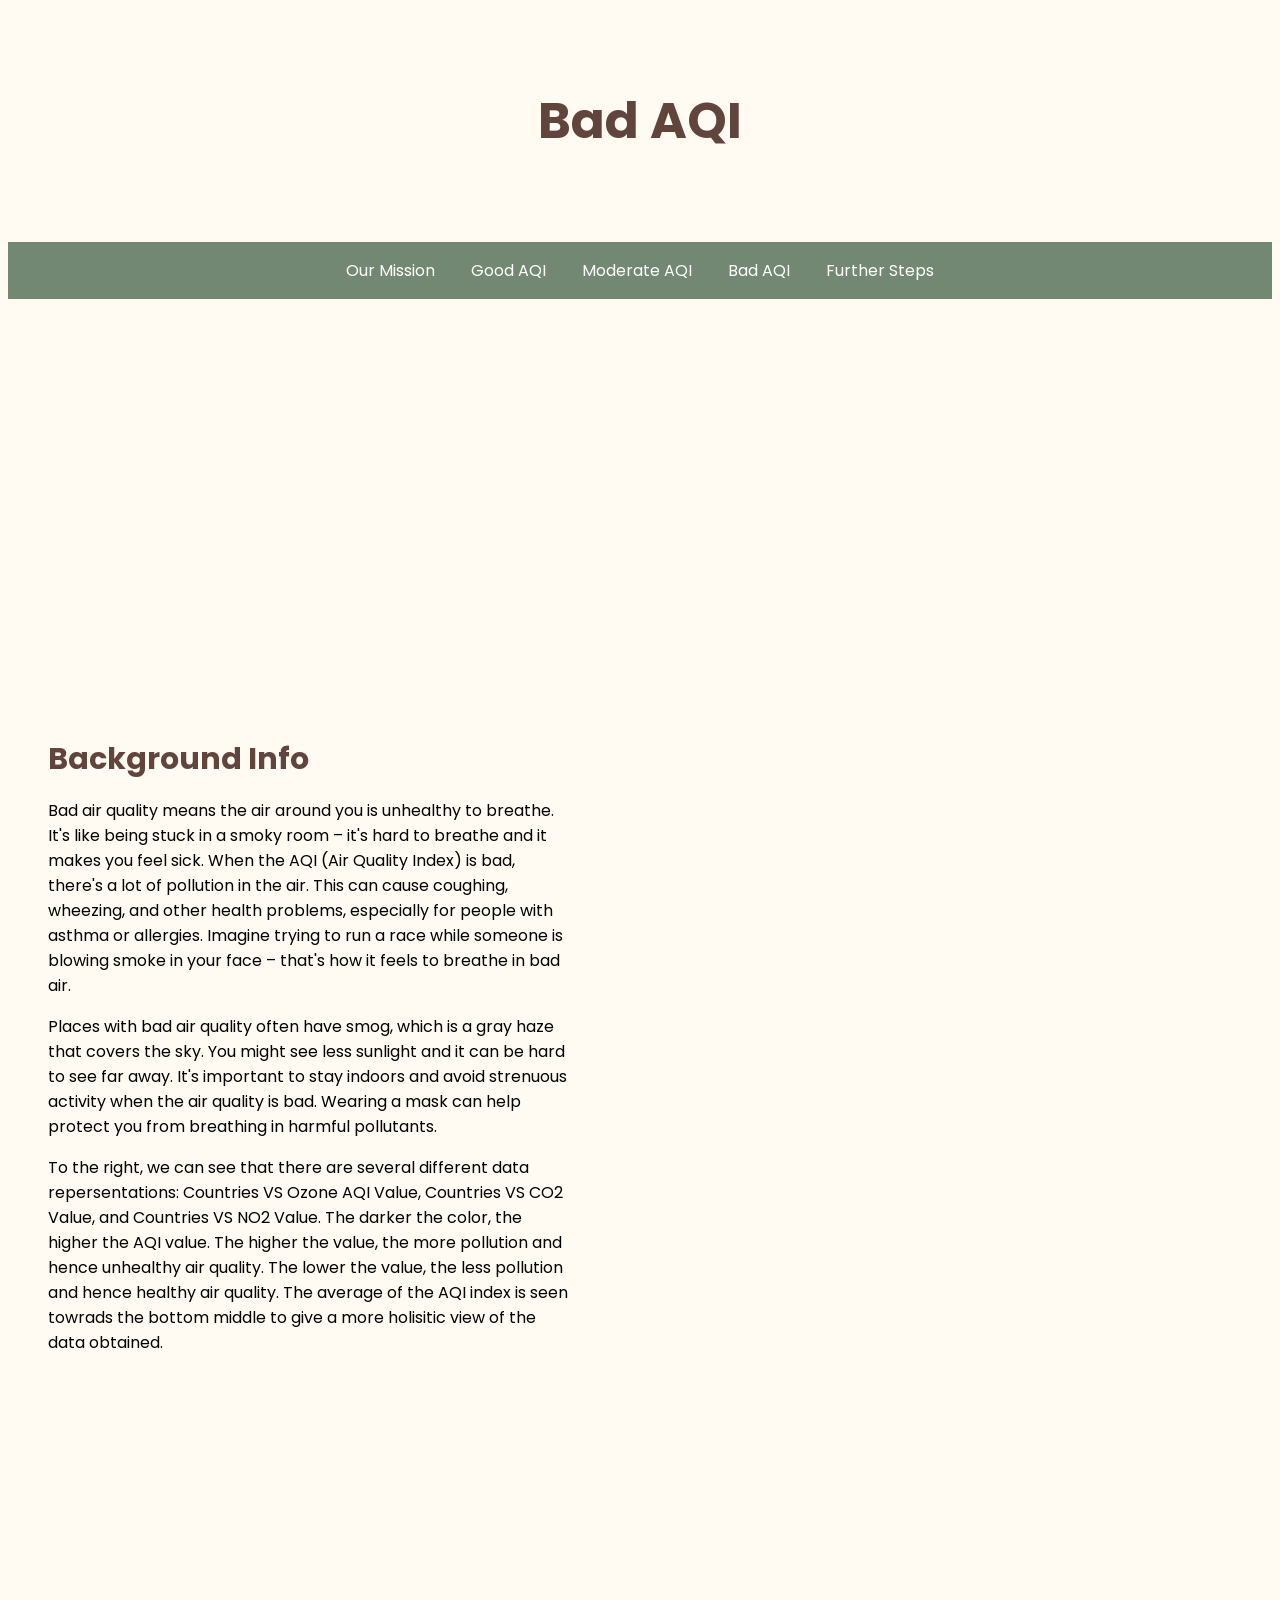
<file: bad aqi.html>
<!DOCTYPE html>
<html>

<head>
  <meta charset="utf-8">
  <meta name="viewport" content="width=device-width">
  <title>Breathe Aware</title>
  <link href="style.css" rel="stylesheet" type="text/css" />

  <!-- FONTS -->
  <link rel="preconnect" href="https://fonts.googleapis.com">
  <link rel="preconnect" href="https://fonts.gstatic.com" crossorigin>
  <link href="https://fonts.googleapis.com/css2?family=Poppins:ital,wght@0,100;0,200;0,300;0,400;0,500;0,600;0,700;0,800;0,900;1,100;1,200;1,300;1,400;1,500;1,600;1,700;1,800;1,900&display=swap" rel="stylesheet">
</head>

<body>
  <h1>Bad AQI</h1>
  <nav>
    <ul>
      <li> <a href="index.html">Our Mission</a> </li>
      <li> <a href="good aqi.html">Good AQI</a> </li>
      <li> <a href="moderate aqi.html">Moderate AQI</a></li>
      <li> <a href="bad aqi.html">Bad AQI</a></li>
      <li> <a href="further steps.html">Further Steps</a></li>
    </ul>
  </nav>

  <div class="AQI-info">
    <div class="bg-info">
    <h2>Background Info</h2>
  <p>Bad air quality means the air around you is unhealthy to breathe. It's like being stuck in a smoky room – it's hard to breathe and it makes you feel sick. When the AQI (Air Quality Index) is bad, there's a lot of pollution in the air. This can cause coughing, wheezing, and other health problems, especially for people with asthma or allergies. Imagine trying to run a race while someone is blowing smoke in your face – that's how it feels to breathe in bad air.</p>

       <p>Places with bad air quality often have smog, which is a gray haze that covers the sky. You might see less sunlight and it can be hard to see far away. It's important to stay indoors and avoid strenuous activity when the air quality is bad. Wearing a mask can help protect you from breathing in harmful pollutants.</p>

      <p>To the right, we can see that there are several different data repersentations: Countries VS Ozone AQI Value, Countries VS CO2 Value, and Countries VS NO2 Value. The darker the color, the higher the AQI value. The higher the value, the more pollution and hence unhealthy air quality. The lower the value, the less pollution and hence healthy air quality. The average of the AQI index is seen towrads the bottom middle to give a more holisitic view of the data obtained.</p>
      
      </div>
    <div class="map-container">
  <iframe width="600" height="450" src="https://lookerstudio.google.com/embed/reporting/fd1139eb-24c3-4846-bc76-33be8bdac78e/page/p_7djhclrpjd" frameborder="0" style="border:0" allowfullscreen sandbox="allow-storage-access-by-user-activation allow-scripts allow-same-origin allow-popups allow-popups-to-escape-sandbox"></iframe>
  <iframe width="600" height="450" src="https://lookerstudio.google.com/embed/reporting/c0658379-f95e-4f5a-ae81-70a7f9e55a9c/page/p_wod7ktrpjd" frameborder="0" style="border:0" allowfullscreen sandbox="allow-storage-access-by-user-activation allow-scripts allow-same-origin allow-popups allow-popups-to-escape-sandbox"></iframe>
  <iframe width="600" height="450" src="https://lookerstudio.google.com/embed/reporting/b8890743-5bad-41d1-9bae-63252430cec6/page/p_vu9du1rpjd" frameborder="0" style="border:0" allowfullscreen sandbox="allow-storage-access-by-user-activation allow-scripts allow-same-origin allow-popups allow-popups-to-escape-sandbox"></iframe>
      </div>

</body>
</file>
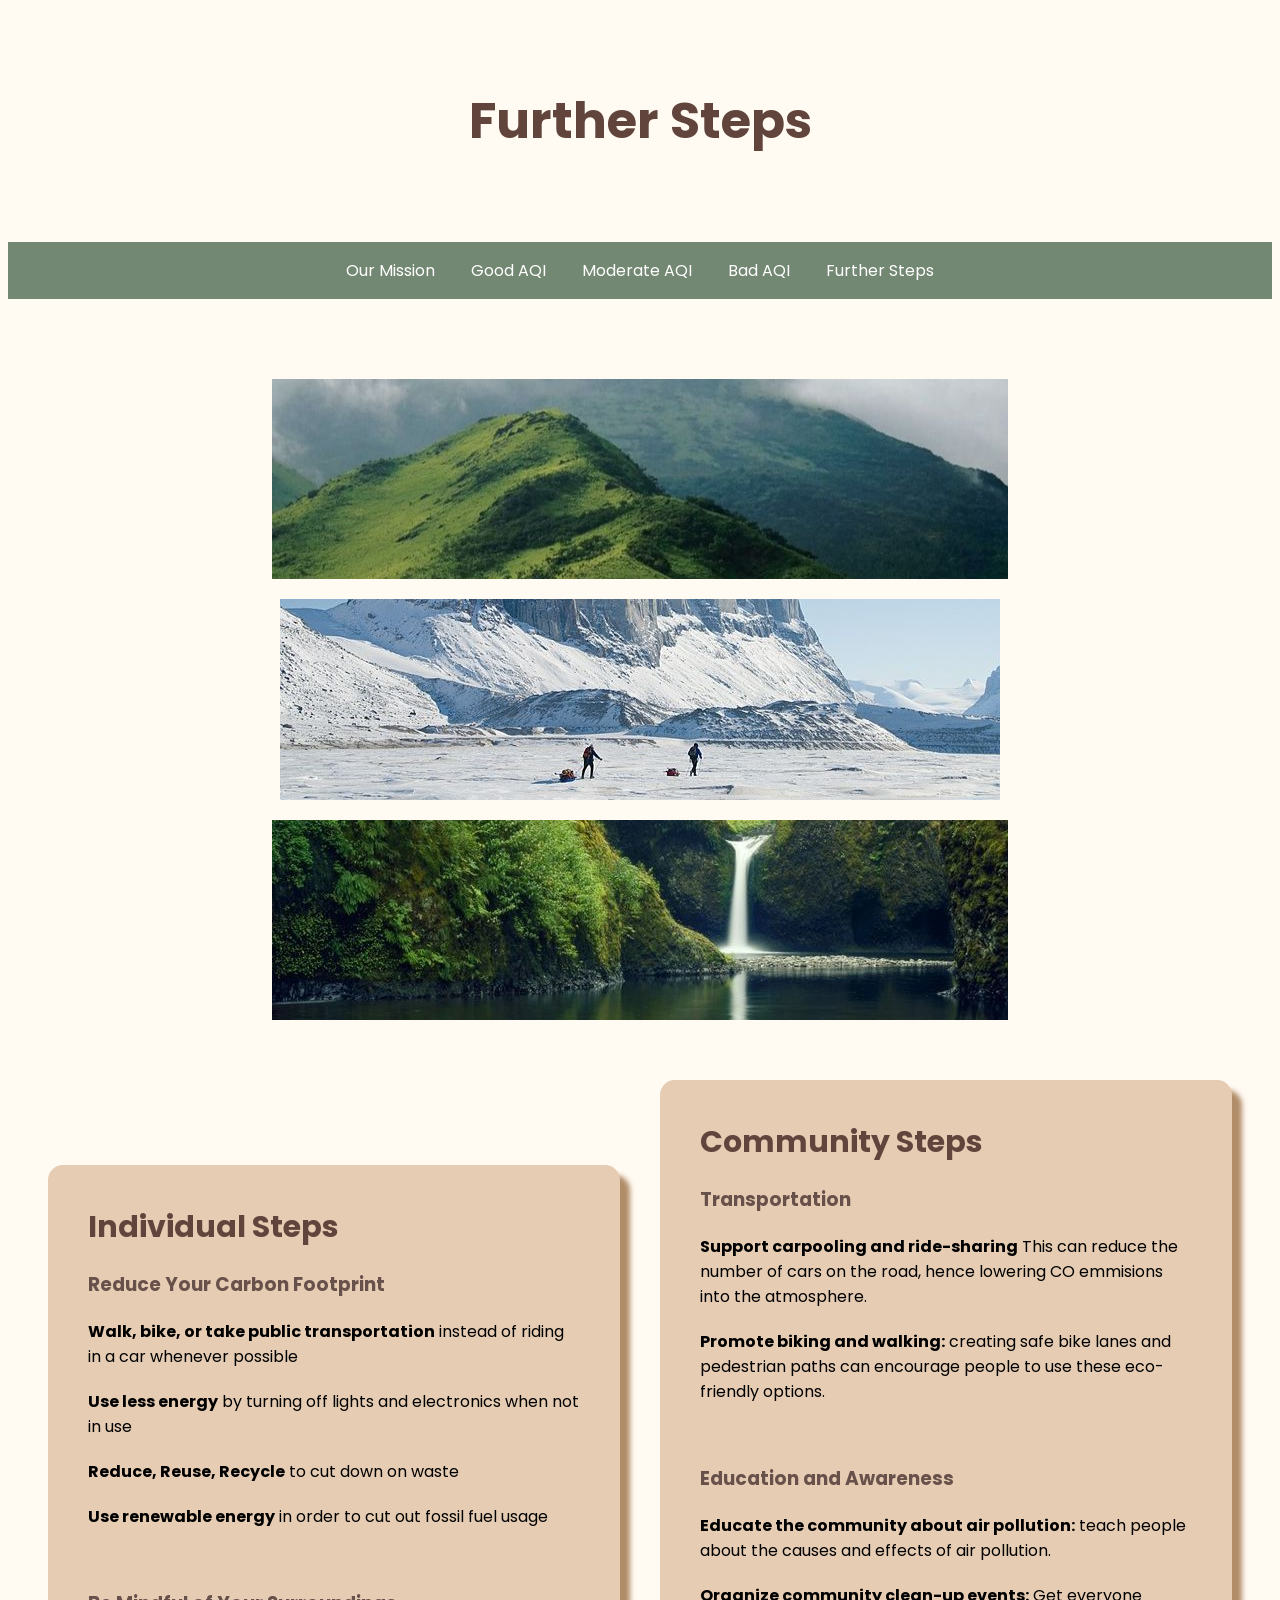
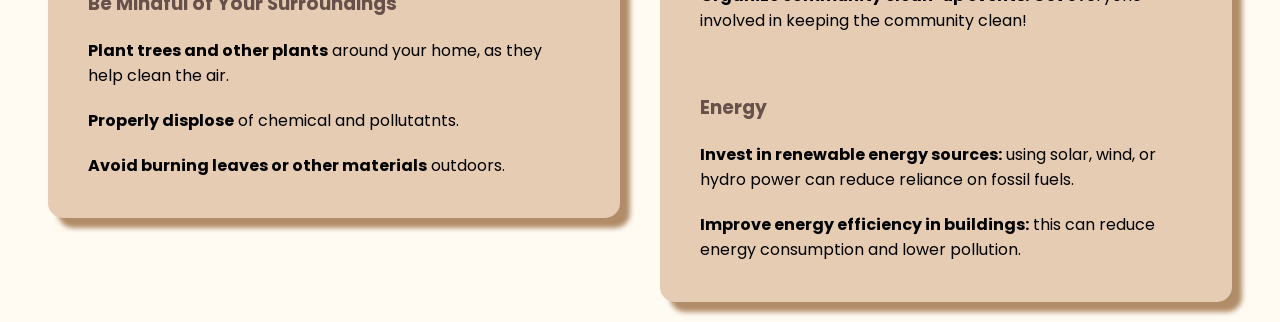
<file: further steps.html>
<!DOCTYPE html>

<html>

<head>
  <meta charset="utf-8">
  <meta name="viewport" content="width=device-width">
  <title>Breathe Aware</title>
  <link href="style.css" rel="stylesheet" type="text/css" />

  <!-- FONTS -->
  <link rel="preconnect" href="https://fonts.googleapis.com">
  <link rel="preconnect" href="https://fonts.gstatic.com" crossorigin>
  <link href="https://fonts.googleapis.com/css2?family=Poppins:ital,wght@0,100;0,200;0,300;0,400;0,500;0,600;0,700;0,800;0,900;1,100;1,200;1,300;1,400;1,500;1,600;1,700;1,800;1,900&display=swap" rel="stylesheet">
</head>

<body>


  <h1>Further Steps</h1>

  <nav>
    <ul>
      <li> <a href="index.html">Our Mission</a> </li>
      <li> <a href="good aqi.html">Good AQI</a> </li>
      <li> <a href="moderate aqi.html">Moderate AQI</a></li>
      <li> <a href="bad aqi.html">Bad AQI</a></li>
      <li> <a href="further steps.html">Further Steps</a></li>
    </ul>
  </nav>

  <div class="image-container">
    <img class="steps" src="FurtherStepsImages/bow.jpg" alt="Beautiful green mountains.">
    <img class="steps" src="FurtherStepsImages/weekend.jpg" alt="In 2016, filmmaker Joshua Lavigne followed Marc-André Leclerc and his partner, Brette Harrington, crossed a frozen Baffin Bay by snow machine to the monster granite walls of the Stewart Valley on eastern Baffin Island. The pair’s ambition: to free climb Great Sail Peak.">
    <img class="steps" src="FurtherStepsImages/W.jpg" alt="Flowing waterfall into lush greenery.">
  </div>

  <div class="content-container">
    <div id="individual-steps" class="content-item"> <!-- INDIVIDUAL STEPS -->
      <h2>Individual Steps</h2>
        <h3>Reduce Your Carbon Footprint</h3>
          <ul><b>Walk, bike, or take public transportation</b> instead of riding in a car whenever possible</ul>
          <ul><b>Use less energy</b> by turning off lights and electronics when not in use</ul>
          <ul><b>Reduce, Reuse, Recycle</b> to cut down on waste</ul>
          <ul><b>Use renewable energy</b> in order to cut out fossil fuel usage</ul>
  
      <h3 style="margin-top: 60px;">Be Mindful of Your Surroundings</h3>
        <ul><b>Plant trees and other plants</b> around your home, as they help clean the air.</ul>
        <ul><b>Properly displose</b> of chemical and pollutatnts.</ul>
        <ul><b>Avoid burning leaves or other materials</b> outdoors.</ul>
    </div>
    <div id="community-steps" class="content-item"> <!-- COMMUNITY STEPS -->
      <h2>Community Steps</h2>
      <h3>Transportation</h3>
          <ul><b>Support carpooling and ride-sharing</b> This can reduce the number of cars on the road, hence lowering CO emmisions into the atmosphere.</ul>
          <ul><b>Promote biking and walking:</b> creating safe bike lanes and pedestrian paths can encourage people to use these eco-friendly options.</ul>

      <h3 style="margin-top: 60px;">Education and Awareness</h3>
        <ul><b>Educate the community about air pollution:</b> teach people about the causes and effects of air pollution.</ul>
        <ul><b>Organize community clean-up events:</b> Get everyone involved in keeping the community clean!</ul>
      
      <h3 style="margin-top: 60px;">Energy</h3>
      <ul><b>Invest in renewable energy sources:</b> using solar, wind, or hydro power can reduce reliance on fossil fuels.</ul>
      <ul><b>Improve energy efficiency in buildings:</b> this can reduce energy consumption and lower pollution.</ul>
    </div>
  </div>
</file>
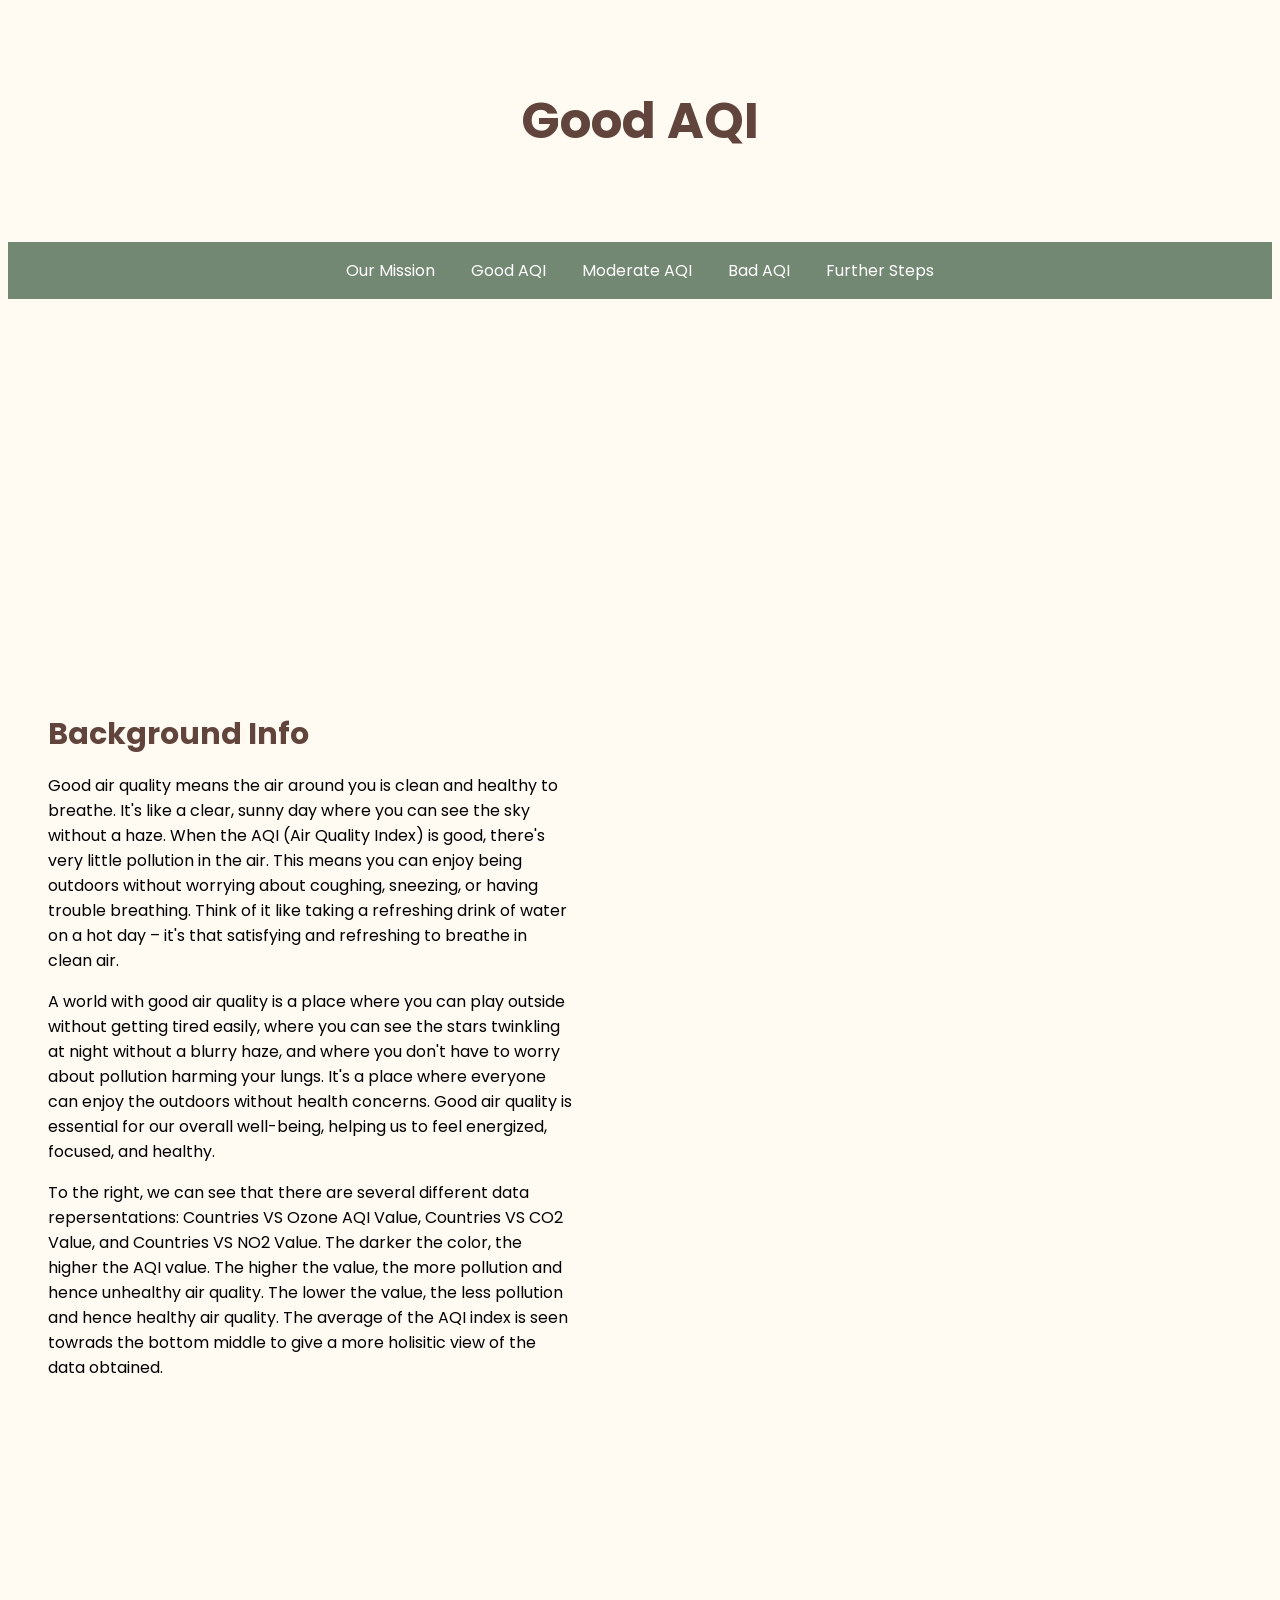
<file: good aqi.html>
<!DOCTYPE html>
<html>

<head>
  <meta charset="utf-8">
  <meta name="viewport" content="width=device-width">
  <title>Breathe Aware</title>
  <link href="style.css" rel="stylesheet" type="text/css" />

  <!-- FONTS -->
  <link rel="preconnect" href="https://fonts.googleapis.com">
  <link rel="preconnect" href="https://fonts.gstatic.com" crossorigin>
  <link href="https://fonts.googleapis.com/css2?family=Poppins:ital,wght@0,100;0,200;0,300;0,400;0,500;0,600;0,700;0,800;0,900;1,100;1,200;1,300;1,400;1,500;1,600;1,700;1,800;1,900&display=swap" rel="stylesheet">
</head>

<body>
  <h1>Good AQI</h1>
  <nav>
    <ul>
      <li> <a href="index.html">Our Mission</a> </li>
      <li> <a href="good aqi.html">Good AQI</a> </li>
      <li> <a href="moderate aqi.html">Moderate AQI</a></li>
      <li> <a href="bad aqi.html">Bad AQI</a></li>
      <li> <a href="further steps.html">Further Steps</a></li>
    </ul>
  </nav>

  
  <div class="AQI-info">
    <div class="bg-info">
      <h2>Background Info</h2>
      <p>Good air quality means the air around you is clean and healthy to breathe. It's like a clear, sunny day where you can see the sky without a haze. When the AQI (Air Quality Index) is good, there's very little pollution in the air. This means you can enjoy being outdoors without worrying about coughing, sneezing, or having trouble breathing. Think of it like taking a refreshing drink of water on a hot day – it's that satisfying and refreshing to breathe in clean air.</p>
        
      <p>A world with good air quality is a place where you can play outside without getting tired easily, where you can see the stars twinkling at night without a blurry haze, and where you don't have to worry about pollution harming your lungs. It's a place where everyone can enjoy the outdoors without health concerns. Good air quality is essential for our overall well-being, helping us to feel energized, focused, and healthy.</p>
      
      <p>To the right, we can see that there are several different data repersentations: Countries VS Ozone AQI Value, Countries VS CO2 Value, and Countries VS NO2 Value. The darker the color, the higher the AQI value. The higher the value, the more pollution and hence unhealthy air quality. The lower the value, the less pollution and hence healthy air quality. The average of the AQI index is seen towrads the bottom middle to give a more holisitic view of the data obtained.</p>
    </div>
    <div class="map-container">
  <iframe width="600" height="450" src="https://lookerstudio.google.com/embed/reporting/d4f184f1-7194-4f48-8ec0-49da4ed6f548/page/p_trdmit6ojd" frameborder="0" style="border:0" allowfullscreen sandbox="allow-storage-access-by-user-activation allow-scripts allow-same-origin allow-popups allow-popups-to-escape-sandbox"></iframe>
  <iframe width="600" height="450" src="https://lookerstudio.google.com/embed/reporting/13f9842b-462b-48a3-8bd3-99634a53c12b/page/p_cpu95zbpjd" frameborder="0" style="border:0" allowfullscreen sandbox="allow-storage-access-by-user-activation allow-scripts allow-same-origin allow-popups allow-popups-to-escape-sandbox"></iframe>
  <iframe width="600" height="450" src="https://lookerstudio.google.com/embed/reporting/67402fd0-d7c9-4434-a3d1-4007c838849f/page/p_5194bjcpjd" frameborder="0" style="border:0" allowfullscreen sandbox="allow-storage-access-by-user-activation allow-scripts allow-same-origin allow-popups allow-popups-to-escape-sandbox"></iframe>
      </div>
    </div>
</body>
</file>
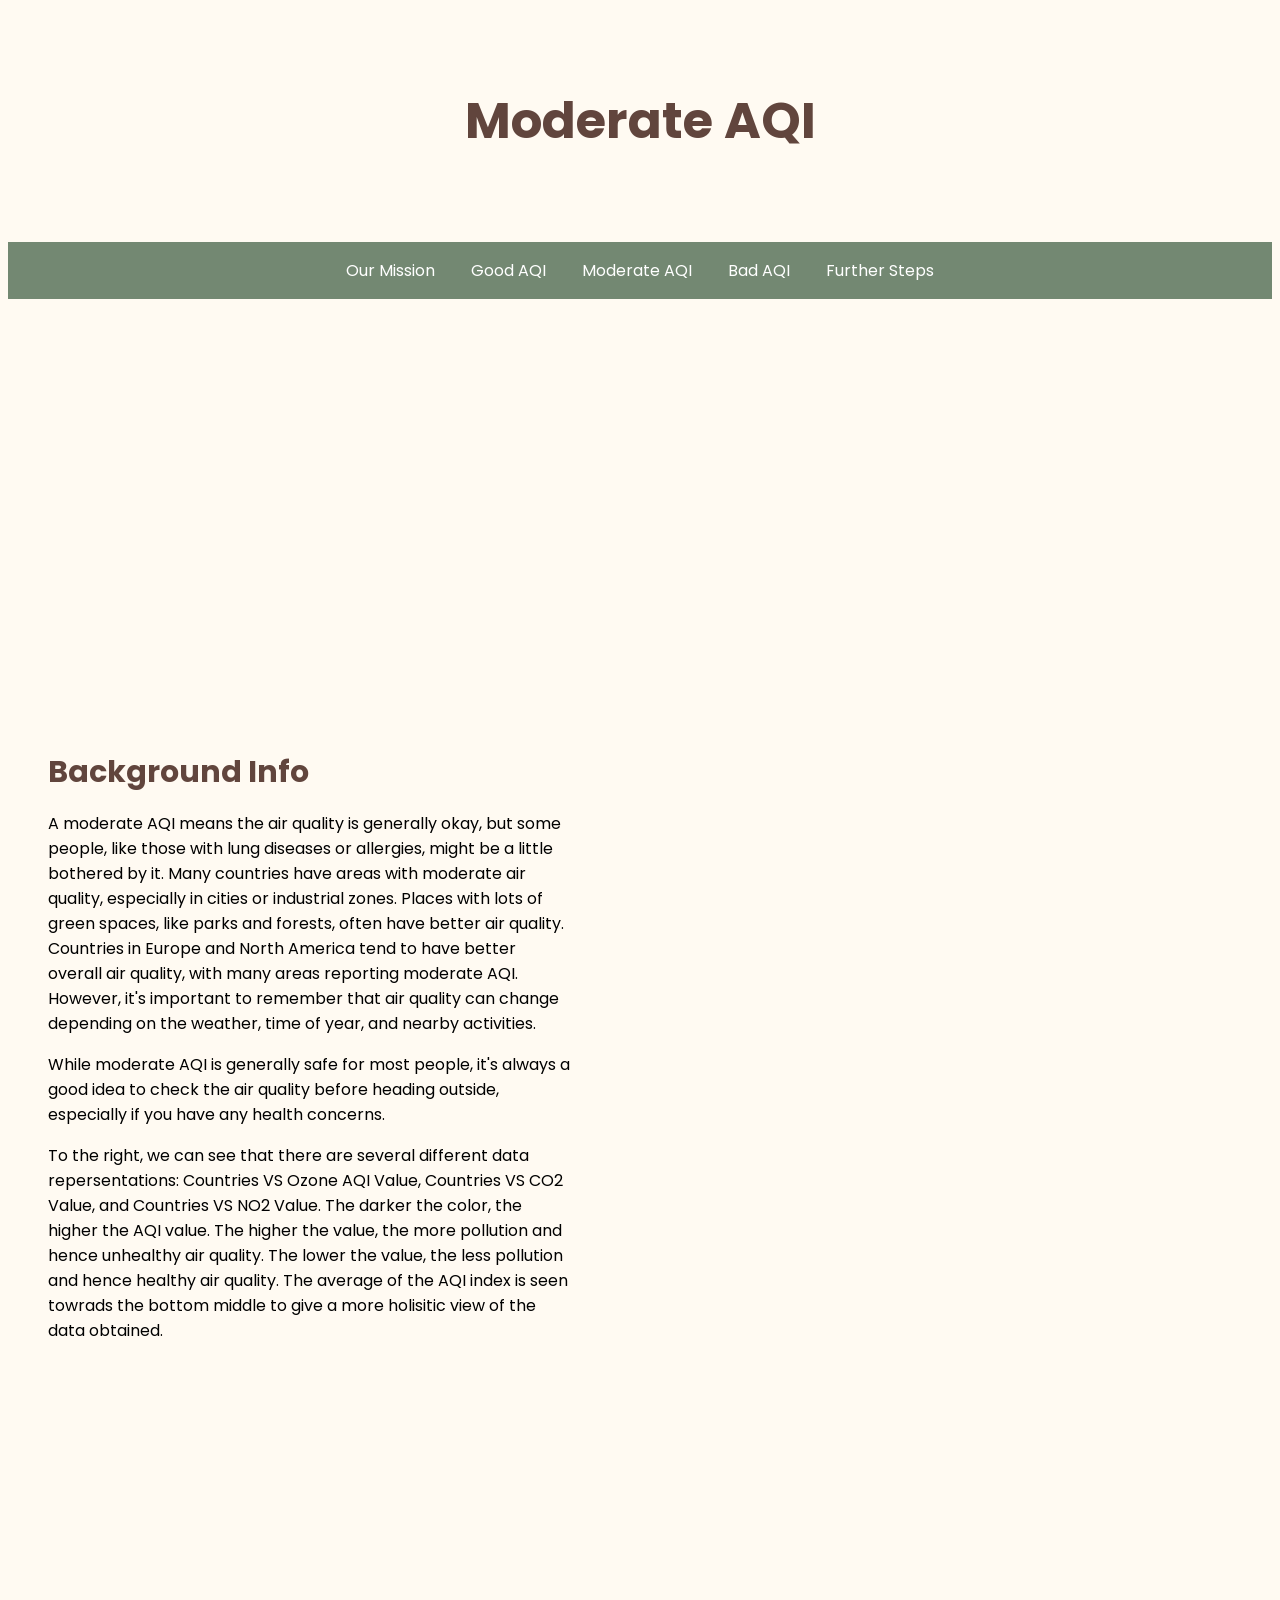
<file: moderate aqi.html>
<!DOCTYPE html>
<html>

<head>
  <meta charset="utf-8">
  <meta name="viewport" content="width=device-width">
  <title>Breathe Aware</title>
  <link href="style.css" rel="stylesheet" type="text/css" />

  <!-- FONTS -->
  <link rel="preconnect" href="https://fonts.googleapis.com">
  <link rel="preconnect" href="https://fonts.gstatic.com" crossorigin>
  <link href="https://fonts.googleapis.com/css2?family=Poppins:ital,wght@0,100;0,200;0,300;0,400;0,500;0,600;0,700;0,800;0,900;1,100;1,200;1,300;1,400;1,500;1,600;1,700;1,800;1,900&display=swap" rel="stylesheet">
</head>

<body>
  <h1>Moderate AQI</h1>
  <nav>
    <ul>
      <li> <a href="index.html">Our Mission</a> </li>
      <li> <a href="good aqi.html">Good AQI</a> </li>
      <li> <a href="moderate aqi.html">Moderate AQI</a></li>
      <li> <a href="bad aqi.html">Bad AQI</a></li>
      <li> <a href="further steps.html">Further Steps</a></li>
    </ul>
  </nav>

  <div class="AQI-info">
    <div class="bg-info">
      <h2>Background Info</h2>
      <p>A moderate AQI means the air quality is generally okay, but some people, like those with lung diseases or allergies, might be a little bothered by it.

       Many countries have areas with moderate air quality, especially in cities or industrial zones. Places with lots of green spaces, like parks and forests, often have better air quality. Countries in Europe and North America tend to have better overall air quality, with many areas reporting moderate AQI. However, it's important to remember that air quality can change depending on the weather, time of year, and nearby activities.   

      </p>

      <p>While moderate AQI is generally safe for most people, it's always a good idea to check the air quality before heading outside, especially if you have any health concerns.</p>

      <p>To the right, we can see that there are several different data repersentations: Countries VS Ozone AQI Value, Countries VS CO2 Value, and Countries VS NO2 Value. The darker the color, the higher the AQI value. The higher the value, the more pollution and hence unhealthy air quality. The lower the value, the less pollution and hence healthy air quality. The average of the AQI index is seen towrads the bottom middle to give a more holisitic view of the data obtained.</p>
      </div>
    <div class="map-container">
  <iframe width="600" height="450" src="https://lookerstudio.google.com/embed/reporting/9248ce6b-5bb6-4499-9bcd-6c8efb8ef126/page/p_fw2xsxppjd" frameborder="0" style="border:0" allowfullscreen sandbox="allow-storage-access-by-user-activation allow-scripts allow-same-origin allow-popups allow-popups-to-escape-sandbox"></iframe>
  <iframe width="600" height="450" src="https://lookerstudio.google.com/embed/reporting/3e88dab3-14f3-4874-a4bc-182edf6c459b/page/p_ihovzxqpjd" frameborder="0" style="border:0" allowfullscreen sandbox="allow-storage-access-by-user-activation allow-scripts allow-same-origin allow-popups allow-popups-to-escape-sandbox"></iframe>
  <iframe width="600" height="450" src="https://lookerstudio.google.com/embed/reporting/1dd766af-0b77-43be-b01e-bb95af7e2de4/page/p_5n9u76qpjd" frameborder="0" style="border:0" allowfullscreen sandbox="allow-storage-access-by-user-activation allow-scripts allow-same-origin allow-popups allow-popups-to-escape-sandbox"></iframe>
      </div>
    </div>
</body>
</html>
</file>
<file: style.css>
html {
  height: 100%;
  width: 100%;
}

body {
  background-color: #fffaf2;
  font-family: 'Poppins', sans-serif;
}

/* BASIC SYTLE */
h1 {
  font-size: 50px;
  text-align: center;
  padding-top: 1em;
  padding-bottom: 1em;
  color: #61453d;
}

h2 {
  font-size: 30px;
  text-align: left;
  padding-top: 1em;
  padding-bottom: 1em;
  color: #61453d;
}

/* STYLE NAV BAR */

ul {
  list-style-type: none;
  background-color: #738872;
  text-align: center;
  padding: 1em;
  margin-bottom: 5em;
}

li {
  display: inline;
}

li a {
  text-decoration: none;
  color: white;
  padding: 1em;
  text-size: 1.3em;
  transition: background-color 0.3s, color 0.3s; /* Smooth transition */
}

li a:hover {
  background-color:#97946B;
}




/* STYLE MISSION IMAGE GRID */

.gallery__item {
  position: relative;
}

.gallery__item img {
  width: 100%;
  height: 100%;
  object-fit: cover;
}

.gallery__item .overlay {
  margin: 0;
  background-color: rgba(255, 255, 255, 0.3);;
  position: absolute;
  top: 0;
  left: 0;
  width: 100%;
  height: 100%;
  display: flex;
  align-items: center;
  justify-content: center;
  font-size: 20px;
  font-weight: bold;
  letter-spacing: 2px;
  opacity: 0;
  transition: opacity 0.3s ease;
}

.gallery__item .overlay:hover  {
  opacity: 1;
}

img {
  max-width: 100%;
  height: auto;
}

.gallery {
  display: grid;
  /* grid-template-columns: 1fr 2fr 1fr; */
  grid-template-areas:
    "emmision2 snowyfactory snowyfactory urbanarea2"
    "emmision1 factory2 factory2 urbanarea2"
    "windmills factory2 factory2 bottle";
  grid-gap: 16px 16px;
  max-width: 90%;
  width: 100%;
  margin: 0 auto;
}

#emmision2 {
  grid-area: emmision2;
}

#emmision1 {
  grid-area: emmision1;
}

#snowyfactory {
  grid-area: snowyfactory;
}

#factory2 {
  grid-area: factory2;
}

#windmills {
  grid-area: windmills;
}

#urbanarea2 {
  grid-area: urbanarea2;
}

#bottle {
  grid-area: bottle;
}  


/* STYLE PROBLEM STATEMENT */

.about-us-section {
  padding: 0;
  margin: 0;
}
 .more-info {
  padding: 0;
  margin-left: 100px;
}

.more-info h2 {
  padding: 0;
  margin: 40px 0 0 0;
}

.individual-profile img{
  width: 190px;
  height: 190px;
  border-radius: 50%;
  object-fit: cover;
}

.individual-profile {
  /* width: 25%; */
  /* position: relative; */
  margin: 80px;
}

.individual-profile p{
  text-align: center;
  font-size: 20px;
  /* position: absolute;
  top: 80%;
  right: 50%; */
}


.pictures {
  display: flex;
  flex-direction: row;
}
/*
.problem-statement {
  display: flex;
  flex-direction: row;
  justify-content: center;
  align-items: left;
  margin: 50px 0 0 0;
}

.more-info .problem-statement h2 {
  margin: 0;
  padding: 0;
  
}

.problem-statement p {
  margin: 30px 0 0 30px;
  padding: 0;
}

.about-us-section {
  width: 80%;
  margin: 0 auto;
} */



/* FURTHUR STEPS STYLES */
.content-container {
  display: flex;
  flex-direction: row;
  justify-content: center;
  align-items: center;
  margin: 20px 20px;
}

.content-item {
  margin: 20px;
  padding: 20px;
  border-radius: 15px;
  background-color: #e5ccb3;
  box-shadow: 10px 10px 5px #b18c68;
  width: 50%;
}

.content-item h2, .content-item p {
  margin: 20px;
  padding: 0;
}

.content-item h3 {
  margin: 20px;
  padding: 0;
  color: #68514b;
}

.content-item ul {
  background-color: #e5ccb3;
  margin: 20px;
  padding: 0;
  text-align: left;
}



.image-container {
  display: flex;
  flex-direction: column;
  align-items: center;
  margin-bottom: 20px;
}

.steps {
  max-width: 100%;
  margin-bottom: 20px;
}



/* MAP CONTAINER */
.AQI-info {
  display: flex;
  margin: 40px;
  padding:0;
  flex-direction: row;
  justify-content: center;
  align-items: center;
}

.bg-info {
  margin: auto auto;
}

.bg-info p {
  width: 90%;
}

.bg-info h2 {
  margin:0;
  padding:0;
}

.map-container {
  display: flex;
  flex-direction: column;
  justify-content: right;
  align-items: right;
}

/* quiz */

/* start button + styling */
.start_btn {
  position: absolute;
  top: 210%;
  left: 50%;
}

.start_btn button {
  font-size: 20px;
  font-weight: 500;
  color: white;
  padding: 15px 30px; 
  outline: none;
  border: none;
  border-radius: 5px;
  background: #5F7055;
}
</file>
